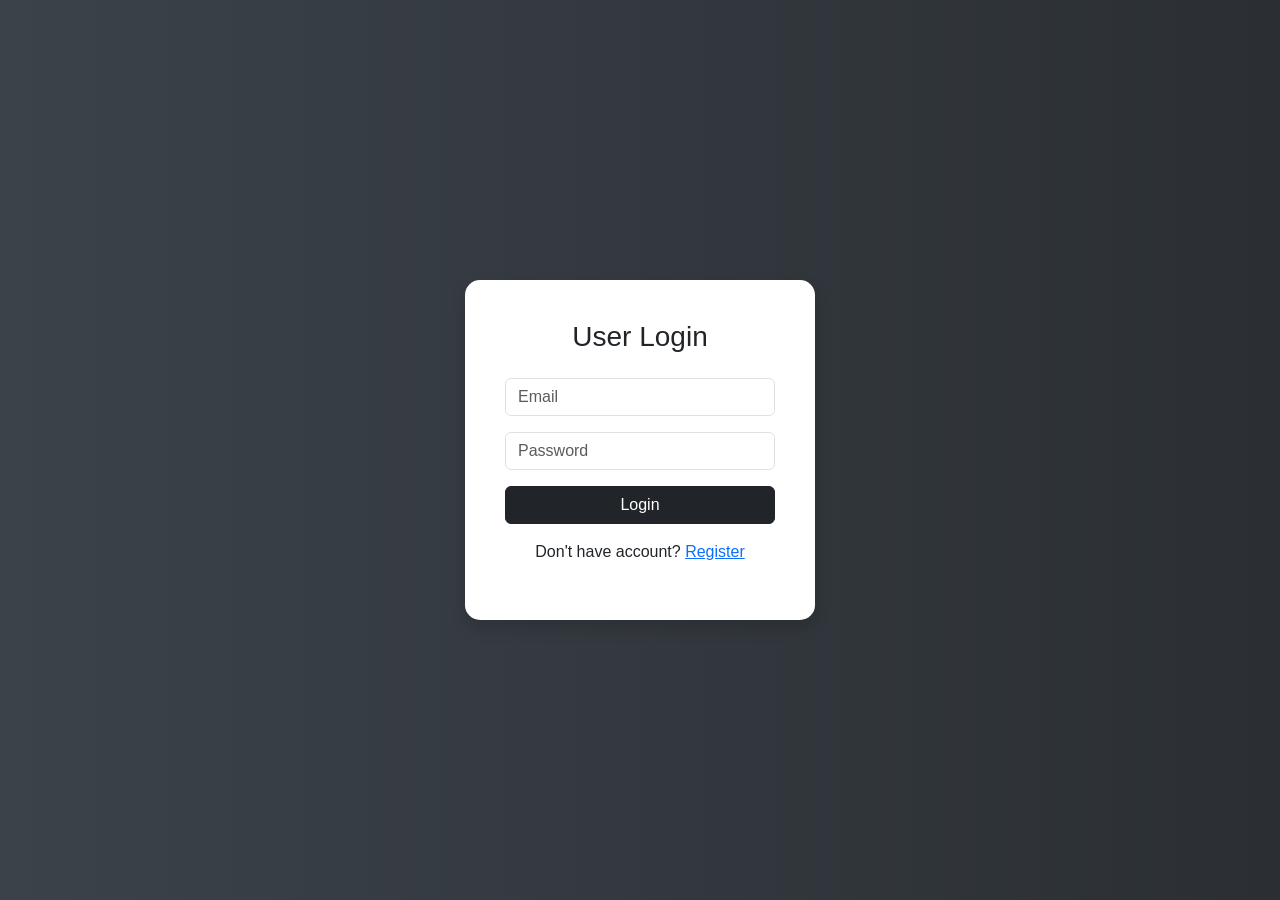
<file: public/index.html>
<!DOCTYPE html>
<html lang="en">
<head>
<meta charset="UTF-8">
<meta name="viewport" content="width=device-width, initial-scale=1.0">
<title>DivineCanvas</title>

<link href="https://cdn.jsdelivr.net/npm/bootstrap@5.3.2/dist/css/bootstrap.min.css" rel="stylesheet">

<style>
body{
    margin:0;
    font-family: Arial, sans-serif;
}
#loginPage{
    background: linear-gradient(to right, #3b424a, #2b2f33);
    height: 100vh;
    display:flex;
    justify-content:center;
    align-items:center;
}
.login-box{
    background:white;
    padding:40px;
    border-radius:15px;
    width:350px;
}
#storePage{
    display:none;
}
header{
    background:#3b424a;
    color:white;
    padding:15px 30px;
}
#home{
margin-top:80px;
height:100vh;
background-image:url("./images/home.jpeg");
background-size:cover;
background-position:center;
display:flex;
align-items:center;
justify-content:flex-start; 
padding-left:80px; 
}

.home-text{
color:rgb(131,118,118);
font-family:'Poppins', sans-serif;
text-align:left;
}

.home-text h1{
font-size:60px;
line-height:1.2;
}
.product-grid{
    display:grid;
    grid-template-columns: repeat(auto-fit, minmax(250px,1fr));
    gap:30px;
    margin-top:40px;
}
.product{
    background:#fff;
    border-radius:15px;
    padding:15px;
    text-align:center;
    box-shadow:0 5px 15px rgba(0,0,0,0.1);
}
.product img{
    width:200px;
    height:250px;
    object-fit:cover;
    border-radius:10px;
}
.price{
    color:green;
    font-weight:bold;
}
.projects{
padding:80px 100px;
}

footer{
    background:#2b2f33;
    color:white;
    text-align:center;
    padding:15px;
    margin-top:40px;
}
</style>
</head>

<body>

<!-- LOGIN PAGE -->
<div id="loginPage">
    <div class="login-box shadow">
        <h3 class="text-center mb-4">User Login</h3>

        <form id="loginForm">
            <input type="email" id="email" class="form-control mb-3" placeholder="Email" required>
            <input type="password" id="password" class="form-control mb-3" placeholder="Password" required>
            <button class="btn btn-dark w-100">Login</button>
        </form>

        <p class="mt-3 text-center">
            Don't have account? 
            <a href="register.html">Register</a>
        </p>

        <p id="loginMessage" class="text-danger text-center mt-2"></p>
    </div>
</div>

<!-- STORE PAGE -->
<div id="storePage">

<header class="d-flex justify-content-between align-items-center">
    <h3>🎨AravindArts</h3>
    <div>
        🛒 <span style="cursor:pointer" onclick="openCart()">Cart (<span id="cart-count">0</span>)</span>
        <button onclick="logout()" class="btn btn-sm btn-light ms-3">Logout</button>
    </div>
</header>
<section id="home">

<div class="home-text">
<h1>Art Speaks</h1>
<h1>Where Words</h1>
<h1>Are Unable</h1>
</div>

</section>
<section id="projects" class="projects">
<div class="container">
<div class="product-grid">

<div class="product">
<img src="./images/product1 (1).jpg">
<h4>Lord Krishna</h4>
<p class="price">₹999</p>
<button class="btn btn-primary" onclick="addToCart('Lord Krishna',999)">Add to Cart</button>
</div>

<div class="product">
<img src="./images/product1 (2).jpg">
<h4>Lord Hanuman</h4>
<p class="price">₹899</p>
<button class="btn btn-primary" onclick="addToCart('Lord Hanuman',899)">Add to Cart</button>
</div>

<div class="product">
<img src="./images/product1 (3).jpg">
<h4>Lord Shiva</h4>
<p class="price">₹1099</p>
<button class="btn btn-primary" onclick="addToCart('Lord Shiva',1099)">Add to Cart</button>
</div>

</div>
</div>
</section>

<section>
<div class="container">
<div class="product-grid">
<div class="product">
<img src="./images/product 5.jpg">
<h4>Prabhas</h4>
<p class="price">₹899</p>
<button class="btn btn-primary" onclick="addToCart('Lord Hanuman',899)">Add to Cart</button>
</div>

<div class="product">
<img src="./images/product 6.jpg">
<h4>Paawan Kalyan</h4>
<p class="price">₹899</p>
<button class="btn btn-primary" onclick="addToCart('Lord Hanuman',899)">Add to Cart</button>
</div>

<div class="product">
<img src="./images/product4.jpg">
<h4>Santa Claus</h4>
<p class="price">₹899</p>
<button class="btn btn-primary" onclick="addToCart('Lord Hanuman',899)">Add to Cart</button>
</div>
</div>
</div>
</section>
<footer>
Creating with passion. Growing with purpose.
</footer>

</div>

<!-- CART MODAL -->
<div class="modal fade" id="cartModal">
  <div class="modal-dialog">
    <div class="modal-content">
      <div class="modal-header">
        <h5>Your Cart</h5>
        <button type="button" class="btn-close" data-bs-dismiss="modal"></button>
      </div>
      <div class="modal-body" id="cartItems"></div>
      <div class="modal-footer">
        <h6>Total: ₹<span id="cartTotal">0</span></h6>
        <button class="btn btn-danger" onclick="clearCart()">Clear Cart</button>
      </div>
    </div>
  </div>
</div>

<script src="https://cdn.jsdelivr.net/npm/bootstrap@5.3.2/dist/js/bootstrap.bundle.min.js"></script>

<script>

// ================= LOGIN =================
document.getElementById("loginForm").addEventListener("submit", async function(event){
    event.preventDefault();

    const email = document.getElementById("email").value;
    const password = document.getElementById("password").value;

    try{
     const res = await fetch("http://localhost:5000/login",{
    method:"POST",
    headers:{"Content-Type":"application/json"},
    body: JSON.stringify({email,password})
});
        const data = await res.json();

        if(data.success){
            localStorage.setItem("loggedIn","true");
            showStore();
        }else{
            document.getElementById("loginMessage").innerText = data.message;
        }
    }catch(error){
        alert("Server not running");
    }
});

function logout(){
    localStorage.removeItem("loggedIn");
    location.reload();
}

function showStore(){
    document.getElementById("loginPage").style.display="none";
    document.getElementById("storePage").style.display="block";
}

if(localStorage.getItem("loggedIn") === "true"){
    showStore();
}

// ================= CART =================
let cart = JSON.parse(localStorage.getItem("cart")) || [];
updateCartCount();

function addToCart(name, price){
    cart.push({name, price});
    localStorage.setItem("cart", JSON.stringify(cart));
    updateCartCount();
}

function updateCartCount(){
    document.getElementById("cart-count").innerText = cart.length;
}

function openCart(){
    let cartItemsDiv = document.getElementById("cartItems");
    cartItemsDiv.innerHTML = "";
    let total = 0;

    cart.forEach((item, index) => {
        total += item.price;
        cartItemsDiv.innerHTML += `
            <div class="d-flex justify-content-between mb-2">
                <span>${item.name} - ₹${item.price}</span>
                <button class="btn btn-sm btn-danger" onclick="removeItem(${index})">X</button>
            </div>
        `;
    });

    document.getElementById("cartTotal").innerText = total;

    let modal = new bootstrap.Modal(document.getElementById('cartModal'));
    modal.show();
}

function removeItem(index){
    cart.splice(index,1);
    localStorage.setItem("cart", JSON.stringify(cart));
    updateCartCount();
    openCart();
}

function clearCart(){
    cart = [];
    localStorage.removeItem("cart");
    updateCartCount();
    openCart();
}

</script>

</body>
</html>
</file>
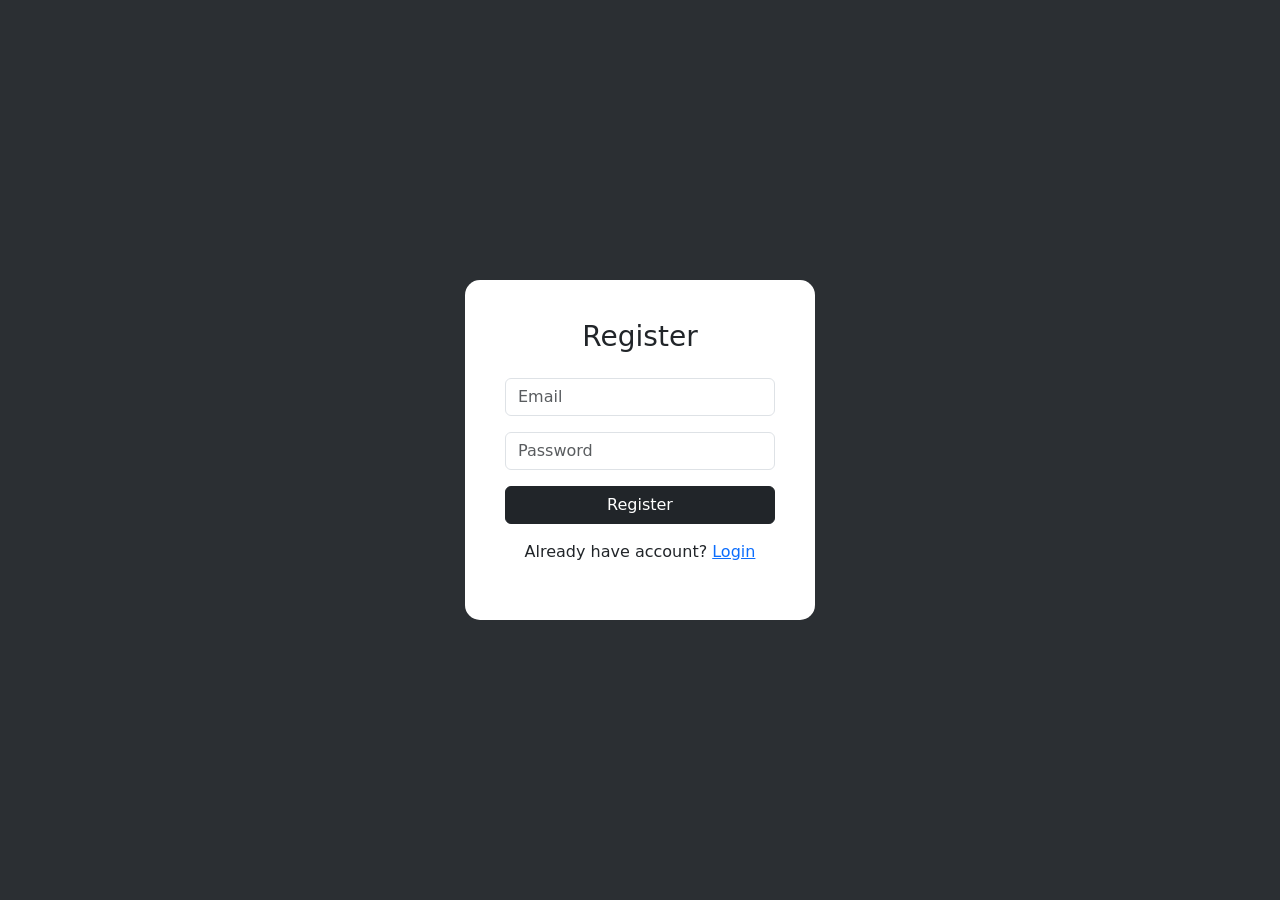
<file: public/register.html>
<!DOCTYPE html>
<html>
<head>
<title>Register</title>

<link href="https://cdn.jsdelivr.net/npm/bootstrap@5.3.2/dist/css/bootstrap.min.css" rel="stylesheet">

<style>
body{
background:#2b2f33;
display:flex;
justify-content:center;
align-items:center;
height:100vh;
}

.register-box{
background:white;
padding:40px;
border-radius:15px;
width:350px;
}
</style>
</head>

<body>

<div class="register-box">

<h3 class="text-center mb-4">Register</h3>

<form id="registerForm">

<input type="email" id="email" class="form-control mb-3" placeholder="Email" required>

<input type="password" id="password" class="form-control mb-3" placeholder="Password" required>

<button class="btn btn-dark w-100">Register</button>

</form>

<p class="mt-3 text-center">
Already have account? 
<a href="index.html">Login</a>
</p>

<p id="msg" class="text-danger text-center mt-2"></p>

</div>

<script>

document.getElementById("registerForm").addEventListener("submit", async function(e){

e.preventDefault();

const email = document.getElementById("email").value;
const password = document.getElementById("password").value;

const res = await fetch("http://localhost:5000/register",{

method:"POST",
headers:{"Content-Type":"application/json"},
body:JSON.stringify({email,password})

});

const data = await res.json();

if(data.success){

alert("Registered Successfully");

window.location.href="index.html";

}else{

document.getElementById("msg").innerText=data.message;

}

});

</script>

</body>
</html>
</file>
